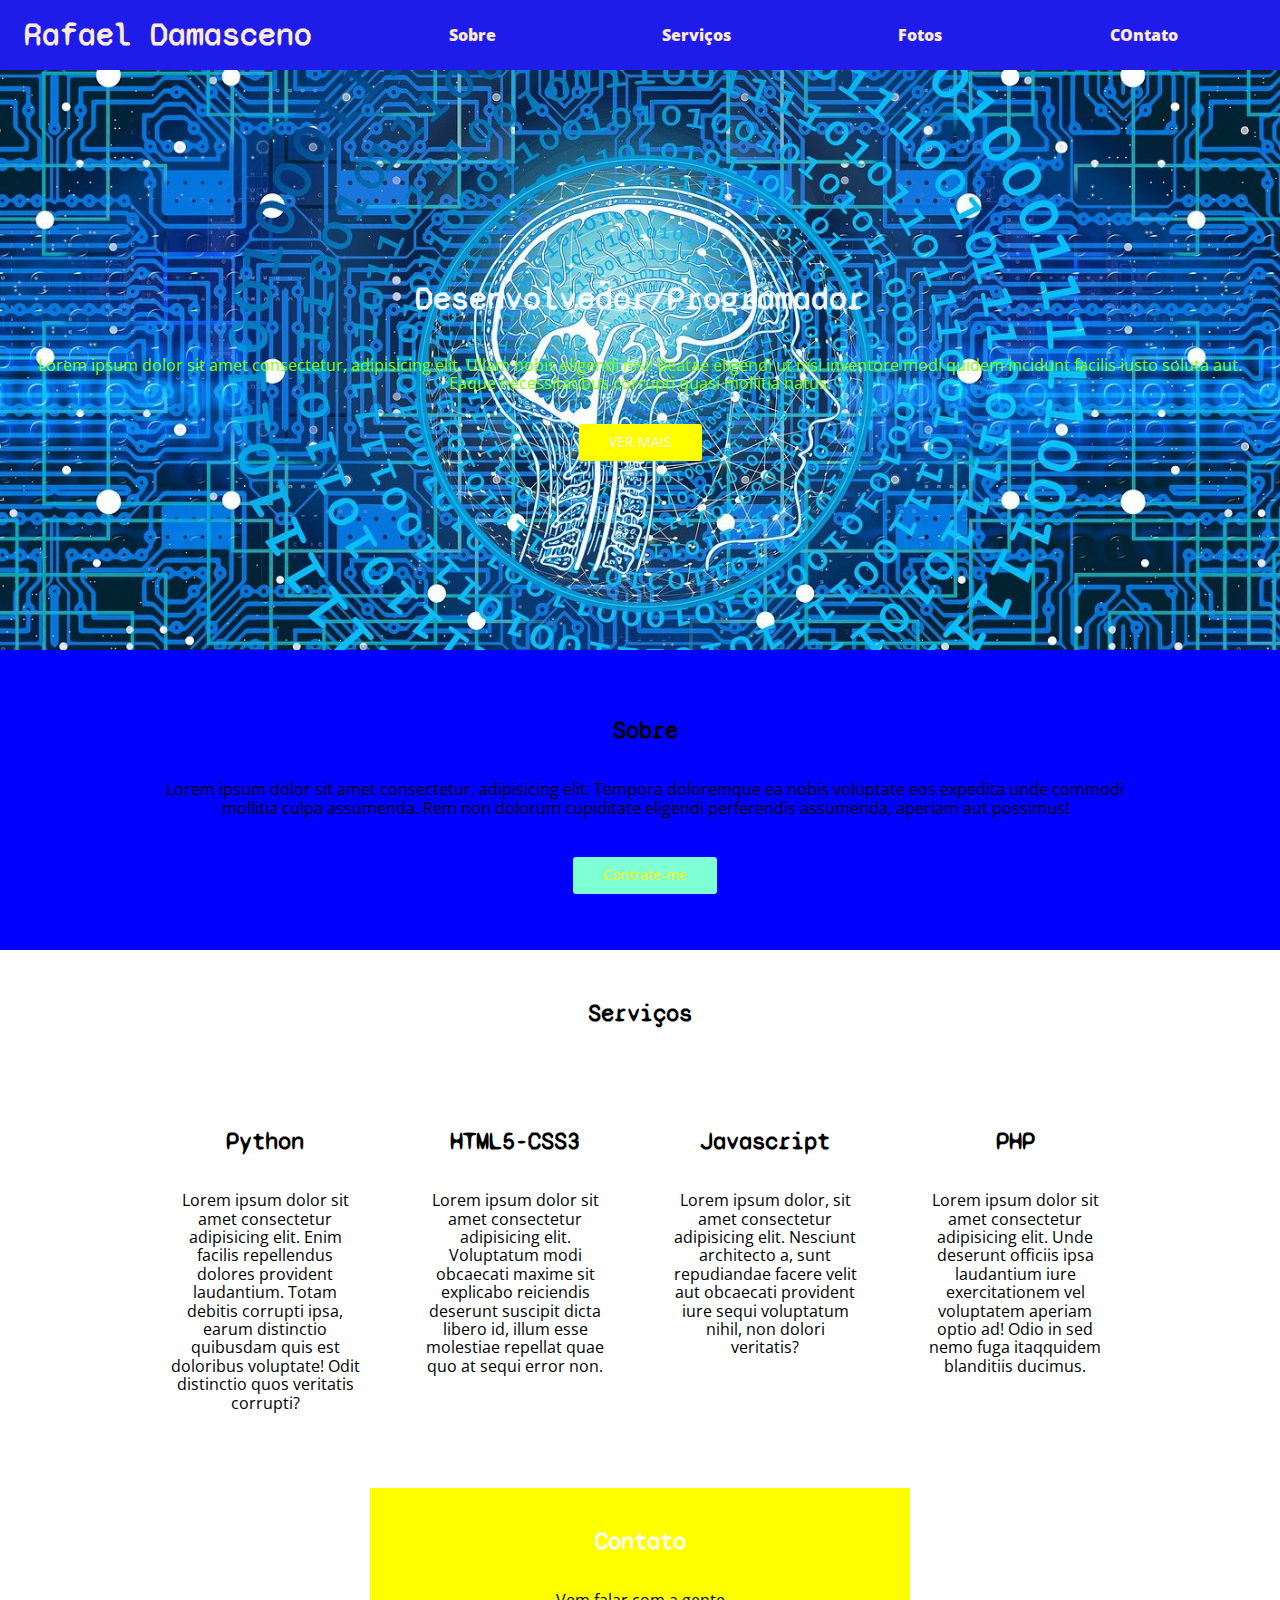
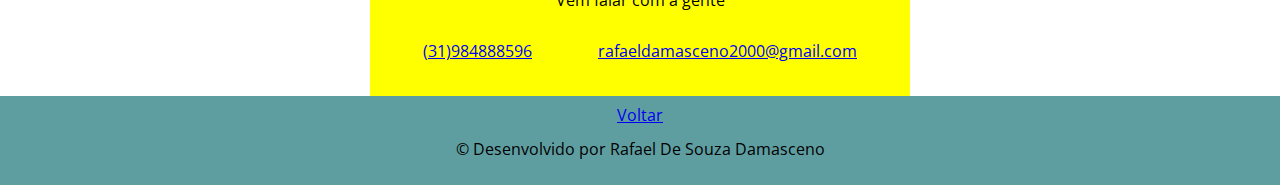
<file: resp.html>
<!DOCTYPE html>
<html lang="en">
<head>
    <meta charset="UTF-8">
    <meta http-equiv="X-UA-Compatible" content="IE=edge">
    <meta name="viewport" content="width=device-width, initial-scale=1.0">
    <link rel="preconnect" href="https://fonts.gstatic.com">
    <link href="https://fonts.googleapis.com/css2?family=Syne+Mono&display=swap" rel="stylesheet">
    <link rel="preconnect" href="https://fonts.gstatic.com">
    <link href="https://fonts.googleapis.com/css2?family=Roboto+Mono:ital,wght@1,300&display=swap" rel="stylesheet">
    <link rel="stylesheet" href="https://cdnjs.cloudflare.com/ajax/libs/font-awesome/5.15.2/css/all.min.css" integrity="sha512-HK5fgLBL+xu6dm/Ii3z4xhlSUyZgTT9tuc/hSrtw6uzJOvgRr2a9jyxxT1ely+B+xFAmJKVSTbpM/CuL7qxO8w==" crossorigin="anonymous" />
    <link rel="preconnect" href="https://fonts.gstatic.com">
    <link href="https://fonts.googleapis.com/css2?family=Source+Code+Pro:wght@300&family=Syne+Mono&display=swap" rel="stylesheet">
    <link rel="preconnect" href="https://fonts.gstatic.com">
    <link href="https://fonts.googleapis.com/css2?family=Open+Sans+Condensed:wght@300&family=Syne+Mono&display=swap" rel="stylesheet">
    <link rel="preconnect" href="https://fonts.gstatic.com">
    <link href="https://fonts.googleapis.com/css2?family=Blinker:wght@300&family=Open+Sans+Condensed:wght@300&family=Syne+Mono&display=swap" rel="stylesheet">
    <link rel="stylesheet" href="normalize.css">
    <link rel="stylesheet" href="estilo.css">
    <title>Response</title>

    
</head>
<body>

    <nav>
        
        <a href="#">Rafael Damasceno</a>
        <ul>
            <li><a href="#sobre">Sobre</a></li>
            <li><a href="#servico">Serviços</a></li>
            <li><a href="#foto">Fotos</a></li>
            <li><a href="#contato">COntato</a></li>
        </ul>
    </nav>

    <header id="topo">
        <h1>Desenvolvedor/Programador</h1>
        <p>Lorem ipsum dolor sit amet consectetur, adipisicing elit. Ullam nobis eligendi nisi! Beatae eligendi ut nisi inventore modi quidem incidunt facilis iusto soluta aut. Eaque necessitatibus corrupti quasi mollitia natus.</p>
        <a href="#servicos" class="botao">VER MAIS</a>
    </header>


    <section id="sobre">

        <h2>Sobre</h2>
        <p>Lorem ipsum dolor sit amet consectetur, adipisicing elit. Tempora doloremque ea nobis voluptate eos expedita unde commodi mollitia culpa assumenda. Rem non dolorum cupiditate eligendi perferendis assumenda, aperiam aut possimus!</p>
        <a href="#sobre" class="botao">Contrate-me</a>

    </section>

    <section id="servicos">
        <h2>Serviços</h2>
        <div>
            <i class="fab fa-python" id="tete"></i>
            <h2>Python</h2>
            <p>Lorem ipsum dolor sit amet consectetur adipisicing elit. Enim facilis repellendus dolores provident laudantium. Totam debitis corrupti ipsa, earum distinctio quibusdam quis est doloribus voluptate! Odit distinctio quos veritatis corrupti?</p>
        </div>

        <div>

            <i class="fas fa-code" id="tete"></i>
            <h2>HTML5-CSS3</h2>
            <p>Lorem ipsum dolor sit amet consectetur adipisicing elit. Voluptatum modi obcaecati maxime sit explicabo reiciendis deserunt suscipit dicta libero id, illum esse molestiae repellat quae quo at sequi error non.</p>

        </div>

      
            <div>
    
                <i class="fab fa-js-square" id="tete" ></i>
                <h2>Javascript</h2>
                <p>Lorem ipsum dolor, sit amet consectetur adipisicing elit. Nesciunt architecto a, sunt repudiandae facere velit aut obcaecati provident iure sequi voluptatum nihil, non dolori veritatis?</p>
    
            </div>

        <div>

            <i class="fab fa-php" id="tete"></i>
            <h2>PHP</h2>
            <P>Lorem ipsum dolor sit amet consectetur adipisicing elit. Unde deserunt officiis ipsa laudantium iure exercitationem vel voluptatem aperiam optio ad! Odio in sed nemo fuga itaqquidem blanditiis ducimus.</P>



        </div>
    </section>


    <section id="contato">
        <h2>Contato</h2>
        <p>Vem falar com a gente</p>

        <div>

            <i class="fab fa-github" id="tete"></i>
            <p><a href="tel:3198488596">(31)984888596</a></p>

        </div>

        <div>
            <i class="fas fa-envelope-open-text" id="tete"></i>
            <p><a href="mailto:rafaeldamasceno2000@gmail.com">rafaeldamasceno2000@gmail.com</a></p>
        </div>
    </section>

    <footer>
        <a href="#topo">Voltar</a>
        <p>&copy; Desenvolvido por Rafael De Souza Damasceno</p>
    </footer>


    
</body>
</html>
</file>
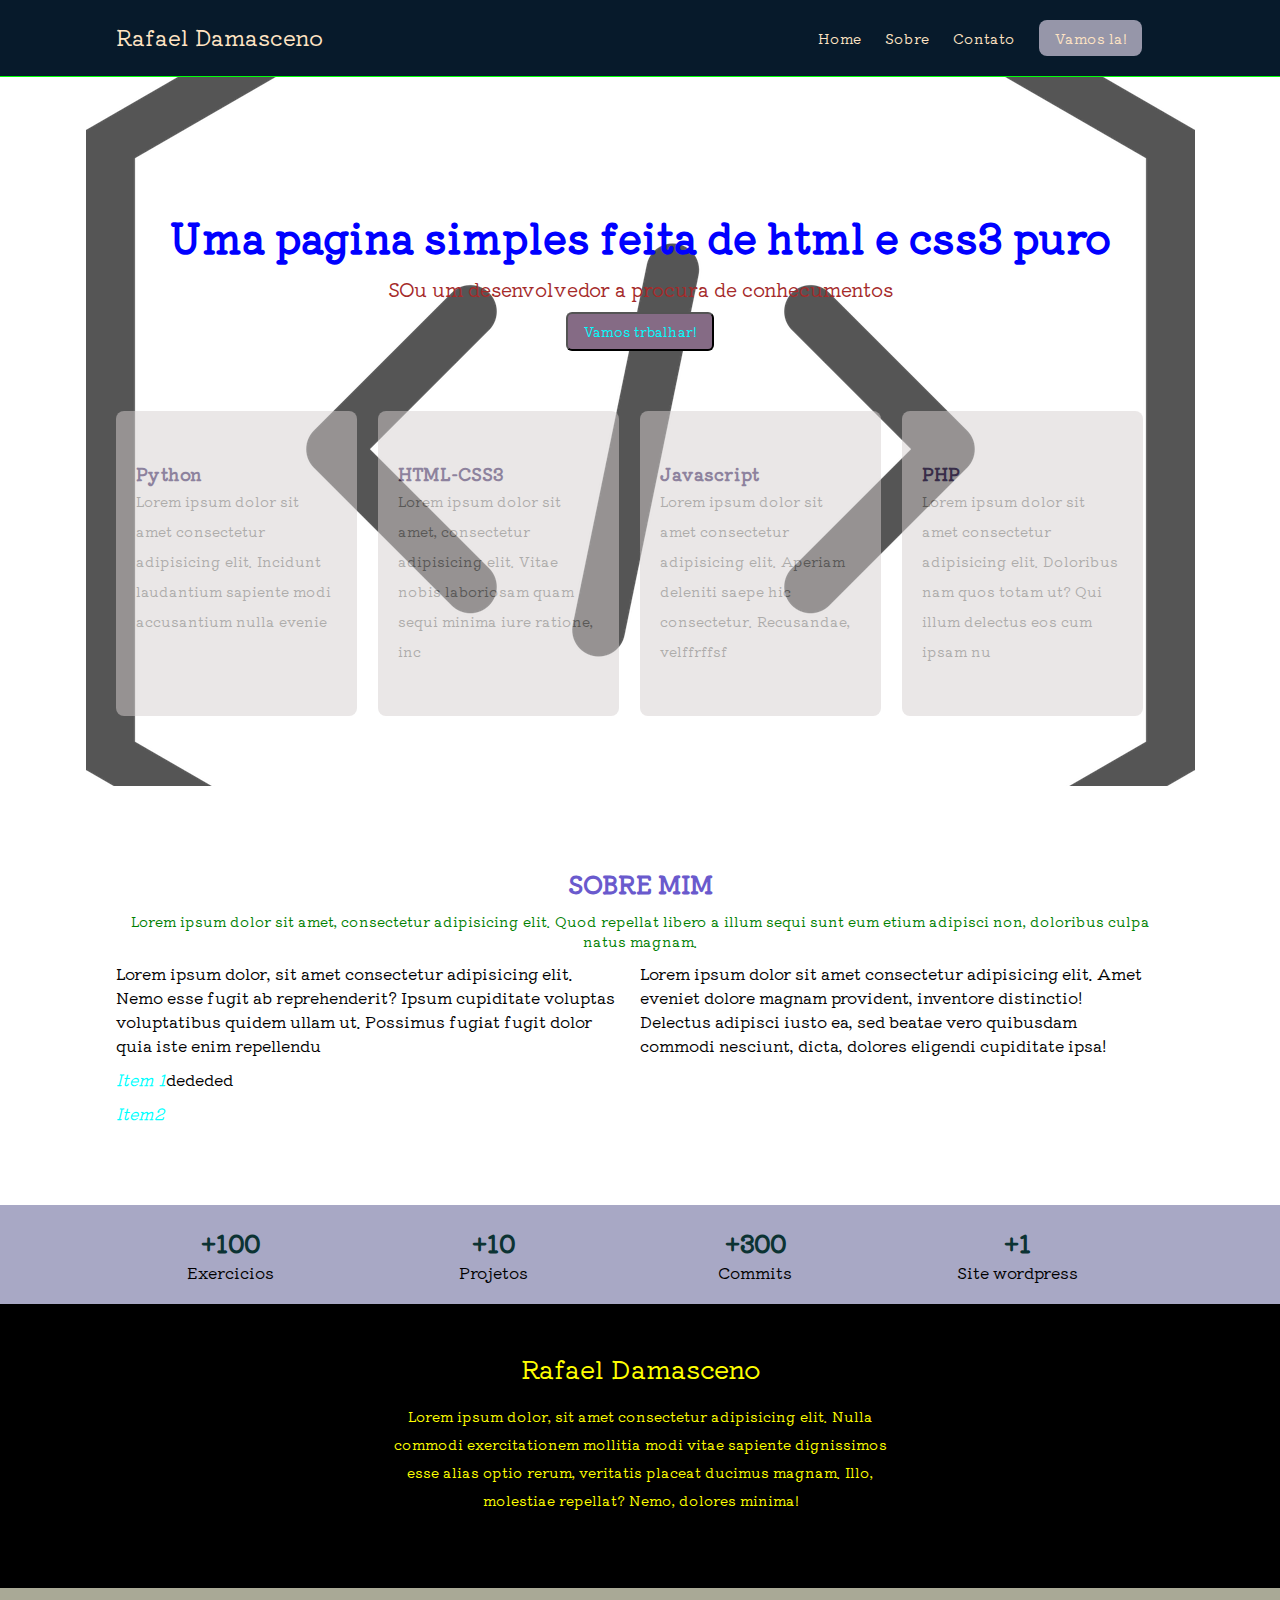
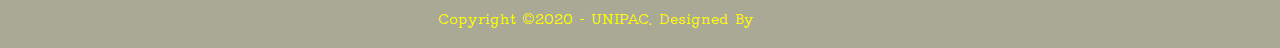
<file: responsive2.html>
<!DOCTYPE html>
<html lang="en">
<head>
    <meta charset="UTF-8">
    <meta http-equiv="X-UA-Compatible" content="IE=edge">
    <meta name="viewport" content="width=device-width, initial-scale=1.0">

    <link rel="preconnect" href="https://fonts.gstatic.com">
    <link href="https://fonts.googleapis.com/css2?family=Kiwi+Maru&display=swap" rel="stylesheet">
    <link href="https://fonts.googleapis.com/css2?family=Cormorant+Unicase&family=Kiwi+Maru&display=swap" rel="stylesheet">
    <link rel="stylesheet" href="https://cdnjs.cloudflare.com/ajax/libs/font-awesome/5.15.3/css/all.min.css" integrity="sha512-iBBXm8fW90+nuLcSKlbmrPcLa0OT92xO1BIsZ+ywDWZCvqsWgccV3gFoRBv0z+8dLJgyAHIhR35VZc2oM/gI1w==" crossorigin="anonymous" />

    <link rel="stylesheet" href="style2.css">
    <title>Document</title>
</head>
<body>

   <header>
       <div class="center">

            <div class="logo">
                <h2>Rafael Damasceno</h2>
            </div>

            <div class="menu">
                <a href="#">Home</a>
                <a href="#">Sobre</a>
                <a href="#">Contato</a>
                <a class="btn-menu" href="#">Vamos la!</a>
            </div>

            <div class="menu-mobile">

                <i class="fas fa-bars"></i>

            </div>

       </div>
   </header>


   <section class="main">

        <div class="center">
            <div class="main-cta">

                <h2>Uma pagina simples feita de html e css3 puro</h2>
                <p>SOu um desenvolvedor a procura de conhecumentos </p>

                <button>Vamos trbalhar!</button>

            </div>


            <div class="diferenciais">

                <div class="diferencial-single">
                    <i class="fab fa-python"></i>
                    <h2>Python</h2>
                    <p>Lorem ipsum dolor sit amet consectetur adipisicing elit. Incidunt laudantium sapiente modi accusantium nulla evenie</p>
                </div>

                <div class="diferencial-single">
                    <i class="fas fa-file-code"></i>
                    <h2>HTML-CSS3</h2>
                    <p>Lorem ipsum dolor sit amet, consectetur adipisicing elit. Vitae nobis laboriosam quam sequi minima iure ratione, inc</p>
                </div>

                <div class="diferencial-single">
                    <i class="fab fa-js"></i>
                    <h2>Javascript</h2>
                    <p>Lorem ipsum dolor sit amet consectetur adipisicing elit. Aperiam deleniti saepe hic consectetur. Recusandae, velffrffsf</p>

                </div>

                <div class="diferencial-single">
                    <i class="fab fa-php"></i>
                    <h2>PHP</h2>
                    <P>Lorem ipsum dolor sit amet consectetur adipisicing elit. Doloribus nam quos totam ut? Qui illum delectus eos cum ipsam nu</P>

                </div>

            </div>

        </div>

  

   </section>


   <section class="sobre">

        <div class="center">

            <div class="chamada-sobre">
                <h2>Sobre Mim</h2>
                <p>Lorem ipsum dolor sit amet, consectetur adipisicing elit. Quod repellat libero a illum sequi sunt eum etium adipisci non, doloribus culpa natus magnam.</p>
            </div>

            <div class="conteudo-sobre">
                <p>Lorem ipsum dolor, sit amet consectetur adipisicing elit. Nemo esse fugit ab reprehenderit? Ipsum cupiditate voluptas voluptatibus quidem ullam ut. Possimus fugiat fugit dolor quia iste enim repellendu <br>
                <span><i class="fas fa-check-double">Item 1</i>dededed</span>
                <span><i class="fas fa-check-double">Item2</i></span>
                </p>
                <p>Lorem ipsum dolor sit amet consectetur adipisicing elit. Amet eveniet dolore magnam provident, inventore distinctio! Delectus adipisci iusto ea, sed beatae vero quibusdam commodi nesciunt, dicta, dolores eligendi cupiditate ipsa!</p>

            </div>

        </div>

   </section>


   <section class="conquistas">
       <div class="center">
           <div class="conquista-single">
               <h2>+100</h2>
               <p>Exercicios</p>
           </div>

           <div class="conquista-single">
               <h2>+10</h2>
               <p>Projetos</p>
           </div>

           <div class="conquista-single">
               <h2>+300</h2>
               <p>Commits</p>
           </div>

           <div class="conquista-single">
               <h2>+1</h2>
               <p>Site wordpress</p>
           </div>
       </div>

   </section>


   <footer>
       <div class="footer-content">
           <h3>Rafael Damasceno</h3>
           <p>Lorem ipsum dolor, sit amet consectetur adipisicing elit. Nulla commodi exercitationem mollitia modi vitae sapiente dignissimos esse alias optio rerum, veritatis placeat ducimus magnam. Illo, molestiae repellat? Nemo, dolores minima!</p>

           <ul class="sociais">
               <li> <a href="#"><i class="fab fa-facebook-f"></i></a></li>
               <li><a href="#"><i class="fab fa-twitter"></i></a></li>
                <li><a href="#"><i class="fab fa-instagram"></i></a></li>
                <li><a href="#"><i class="fab fa-linkedin"></i></a></li>
                <li><a href="#"><i class="fab fa-github-alt"></i></a></li>

           </ul>
       </div>

       <div class="footer-bottom">
           <p>Copyright &copy;2020 - UNIPAC. designed by <span>Extensão</span> </p>

       </div>
   </footer>


    
</body>
</html>
</file>
<file: estilo.css>
/* 1font-family: 'Syne Mono', monospace; 2 font-family: 'Open Sans Condensed', sans-serif;
font-family: 'Syne Mono', monospace;  3 font-family: 'Blinker', sans-serif;
font-family: 'Open Sans Condensed', sans-serif;
font-family: 'Syne Mono', monospace;*/



body{
    font-family: 'Open Sans Condensed',sans-serif ;
    color: rgb(0, 0, 0);
}

h1 , h2, h3{
    font-family: 'Syne Mono',monospace;
    color: black;
}


.botao{
    color: aliceblue;
    text-decoration: none;
    padding: 10px 30px;
    background-color: yellow;
    font-size: .9em;
    border-radius: 3px ;

}

nav{
    display: flex;
    flex-direction: column;
    align-items: center;
    background-color: rgb(31, 28, 233);
}

nav > a{
    text-decoration: none;
    color: antiquewhite;
    font-weight: 800;
    font-size: 32px;
    font-family: 'Syne Mono',monospace;

}

nav ul{
    display: flex;
    flex-direction: column;
    align-items: center;
    list-style: none;
    padding: 0;
    width: 100%;

}

nav ul li{
    text-align: center;
    width: 100%;
}

nav ul li a{
    display: inline-block;
    padding: 10px 0;
    width: 100%;
    text-decoration: none;
    color: antiquewhite;
    font-weight: 900;
}

header{
    display: flex;
    flex-direction: column;
    align-items: center;
    background-image: url("imagens/web-3706562_1920.jpg");
    background-size: cover;
    background-repeat: no-repeat;
    background-position: center;
    color: chartreuse;
    text-align: center;
    padding: 20px;
}

header h1{
    color: aliceblue;
}

header p{
    margin-bottom: 2em;
}

#sobre{
    display: flex;
    flex-direction: column;
    align-items: center;
    text-align: center;
    padding: 10px 10px 20px 20px;
    background-color: blue ;
}

#sobre h2{
    color: black;
    

}

#sobre p{
    margin-bottom: 2.5em;
    max-width: 1000px;
}

#sobre .botao{
    background-color: aquamarine;
    color: yellow;
}

#tete{
    font-size: 70px;
    color: black;
}

#servicos{
    display: flex;
    flex-direction: column;
    align-items: center;
    padding: 30px;
}

#servicos div{
    display: flex;
    flex-direction: column;
    align-items: center;
    text-align: center;
    margin-top: 30px;

}


#contato{
    display: flex;
    flex-direction: column;
    align-items: center;
    text-align: center;
    padding: 20px;
    background-color: rgb(51, 57, 61);

}

#contato h2{
    color: white;

}

footer{
    text-align: center;
    padding: 10px;
    background-color: cadetblue;
    color: black;
}


@media screen and (min-width:768px){
    nav{
        flex-direction: row;
        justify-content: space-around;

    }

    nav ul{
        flex-direction: row;
        width: 70%;
    }

    header{
        height: 600px;
        height: 60vh;
        justify-content: center;
    }

    #sobre{
        height: 250px;
        height: 30vh;
        justify-content: center;
        min-height: 250px;
    }


    #servicos{
        flex-direction: row;
        flex-wrap: wrap;
        align-items: flex-start;
        max-width: 1000px;
        margin: 0 auto;

    }

    #servicos h2{
        text-align: center;
        width: 100%;
    }

    #servicos div{

        flex-grow: 1;
        flex-basis: 150px;
        padding: 30px;
        

    }

    #contato{
        background-color: yellow;
        flex-direction: row;
        flex-wrap: wrap;
        justify-content: space-around;
        max-width:500px ;
        margin: 0 auto;
    }


    #contato h2, #contato p{
        width: 100%;
    }



}
</file>
<file: style2.css>
/* font-family: 'Kiwi Maru', serif;
font-family: 'Kiwi Maru', serif; */


*{

    margin: 0;
    padding: 0;
    box-sizing: border-box;
    font-family: 'Kiwi Maru', serif;
    


}

.center{
    max-width: 1100px;
    margin:0 auto;
    padding: 0 2%;
    display: flex;
    flex-wrap: wrap;
}

header{
    background-color: rgb(7, 26, 43);
    padding: 20px 0;
    border-bottom: 1px solid rgb(0, 255, 8);
}

.logo{

    color: bisque;

}

.logo h2{
    font-weight: normal;
    font-size: 22px;
}

.menu  {
    width: 80%;
    text-align: right;
}


 .menu a{
     color: bisque;
     text-decoration: none;
     font-size: 14px;
     margin-right: 20px;
     transition: 1.0s;
     

 }

 .menu a:hover{
     color: blue;

 }

 .menu .btn-menu{
     background-color: rgb(150, 150, 169);
     display: inline-block;
     padding: 8px 16px ;
     border-radius: 8px;
 }

 .menu .btn-menu:hover{
     background-color: yellow;
     color: rgb(42, 187, 95);
 }

 .menu-mobile{
     display: none;
 }


 

 section.main{
     background-image: url('imagens/hexagon-2307350_1280.png');
     
     padding: 70px 0;
     background-position: center;
     background-repeat: no-repeat;
     background-attachment: fixed;
     
 }

 .main-cta{

    width: 100%;
    margin: 60px 0;
    text-align: center;



 }

 .main-cta h2{
     color: blue;
     font-size: 40px;
 }

 .main-cta p{
     color: brown;
     font-size: 19px;
     margin: 10px 0;
 }

 .main-cta button{
     background-color: rgb(133, 107, 133);
     color: aqua;
     display: inline-block;
     border-radius: 6px;
     padding: 8px 16px;
     cursor: pointer;
 }

 .diferenciais{
     display: flex;
     flex-wrap: wrap;
 }

 .diferencial-single{
     border-radius: 8px;
     background-color: rgb(214, 208, 208);
     width: 23%;
     margin-right: 2%;
     opacity: 0.5;
     padding: 50px 20px;
     
 }

 .diferencial-single:hover{
     opacity: 1.0;
 }

 .diferencial-single i{
     color: rgb(34, 6, 56);
     font-size: 27px;
     

 }

 .diferencial-single h2{
     color: rgb(29, 7, 63);
     font-size: 17px;
 }

 .diferencial-single p{
     color: rgb(94, 91, 88);
     font-size: 14px;
     line-height: 30px;

 }

 section.sobre{

    padding: 80px 0 ;

 }

 .chamada-sobre{
     width: 100%;
     text-align: center;

 }

 .chamada-sobre h2{
     color: slateblue;
     text-transform: uppercase;
 }

 .chamada-sobre p{
     font-size: 14px;
     color: green;
     margin: 10px 0;;
 }

 .conteudo-sobre{
     display: flex;
     flex-wrap: wrap;
 }

.conteudo-sobre span{
    display: inline-block;
    width: 100%;
    margin-top: 10px;
}

.conteudo-sobre p{
    width: 48%;
    margin-right: 2%;
   

}

.conteudo-sobre i{
    color: aqua;
}

section.conquistas{
    background-color: rgb(168, 168, 197);
    padding: 20px 0 ;
}

.conquista-single{
    width: 22%;
    margin-right: 3%;
    text-align: center;
}

.conquista-single h2{
    color: rgb(12, 51, 51);
}



footer{
    position: relative;
    bottom: 0;
    left: 0;
    right: 0;
    background-color: black;
    height: auto;
    width: 100vw;
    font-family: 'Kiwi Maru', serif;
    padding-top: 40px;
    color: yellow;
}

.footer-content{
    display: flex;
    align-items: center;
    justify-content: center;
    flex-direction: column;
    text-align: center;

}

.footer-content h3{
    font-size: 26px;
    font-weight: 400;
    text-transform: capitalize;
    line-height: 3rem;
}

.footer-content p{
    max-width: 500px;
    margin: 10px auto;
    line-height: 28px;
    font-size: 14px;
}

.sociais{

    list-style: none;
    display: flex;
    align-items: center ;
    justify-content: center;
    margin: 1rem 0 3rem 0;

}

.sociais li{
    margin: 0 10px;

}

.sociais a{
    text-decoration: none;
    color: aqua;

}

.sociais a i{
    font-size: 1.1rem;
    transition: color 2.0s ease-in-out;
}

.sociais a:hover{
    color: yellow;

}

.footer-bottom{

    background: rgb(169, 169, 150);
    width: 100vw;
    padding: 20px 0;
    text-align: center;

}

.footer-bottom p{
    font-size: 14px;
    word-spacing: 2px;
    text-transform: capitalize;
}

.footer-bottom span{
    text-transform: uppercase;
    opacity: -4;
    font-weight: 700;
    color: blue;
}
@media screen and (max-width:760px){
     .diferencial-single{
         width: 100%;
         margin-bottom: 20px;
     }

     .conteudo-sobre p{
         width: 100%;
         margin: 20px 20px ;
     }


     .menu{
         display: none;
     }
     .menu-mobile{
         width: 80%;
         text-align: right;

         display: block ;
         cursor: pointer;
     }

     .logo{
         width: 20%;
     }

     .menu-mobile i{
         font-size: 25px;
         color: antiquewhite;
         margin-top: 8px;
     }
 }
</file>
